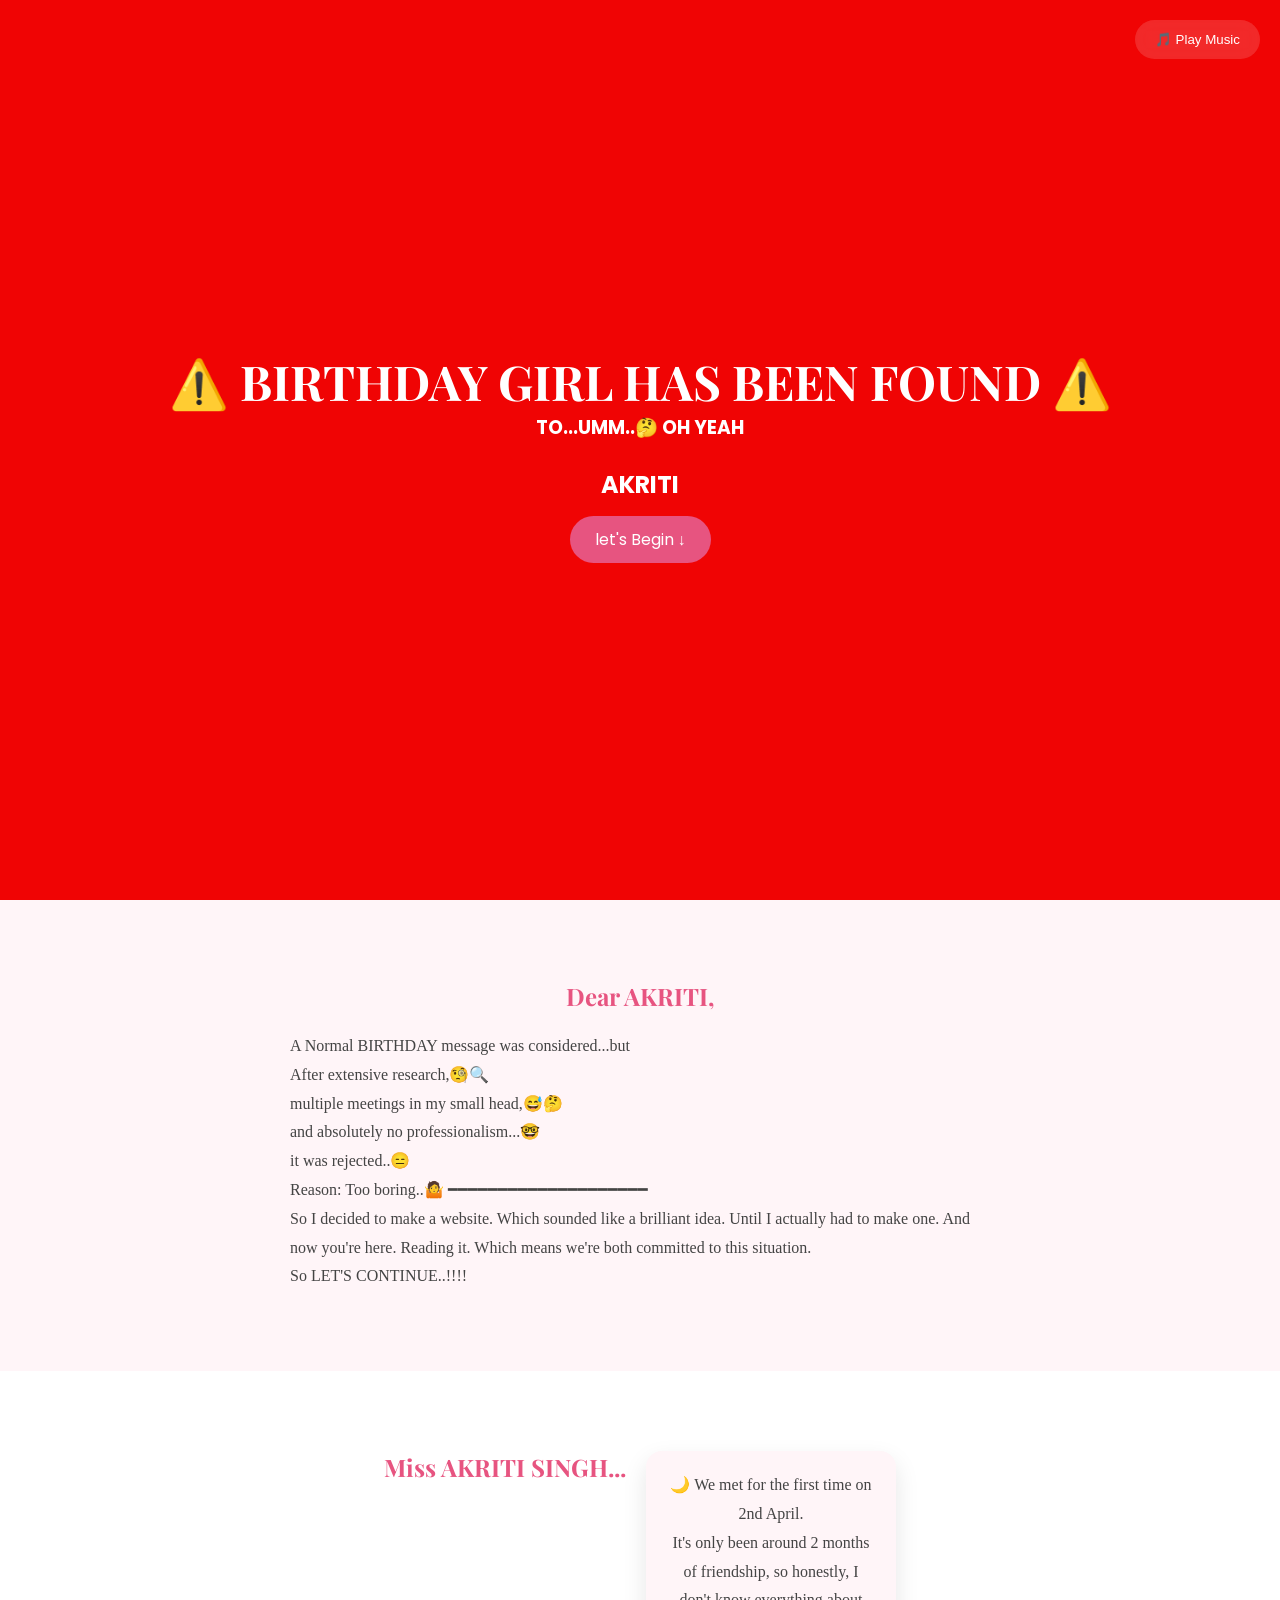
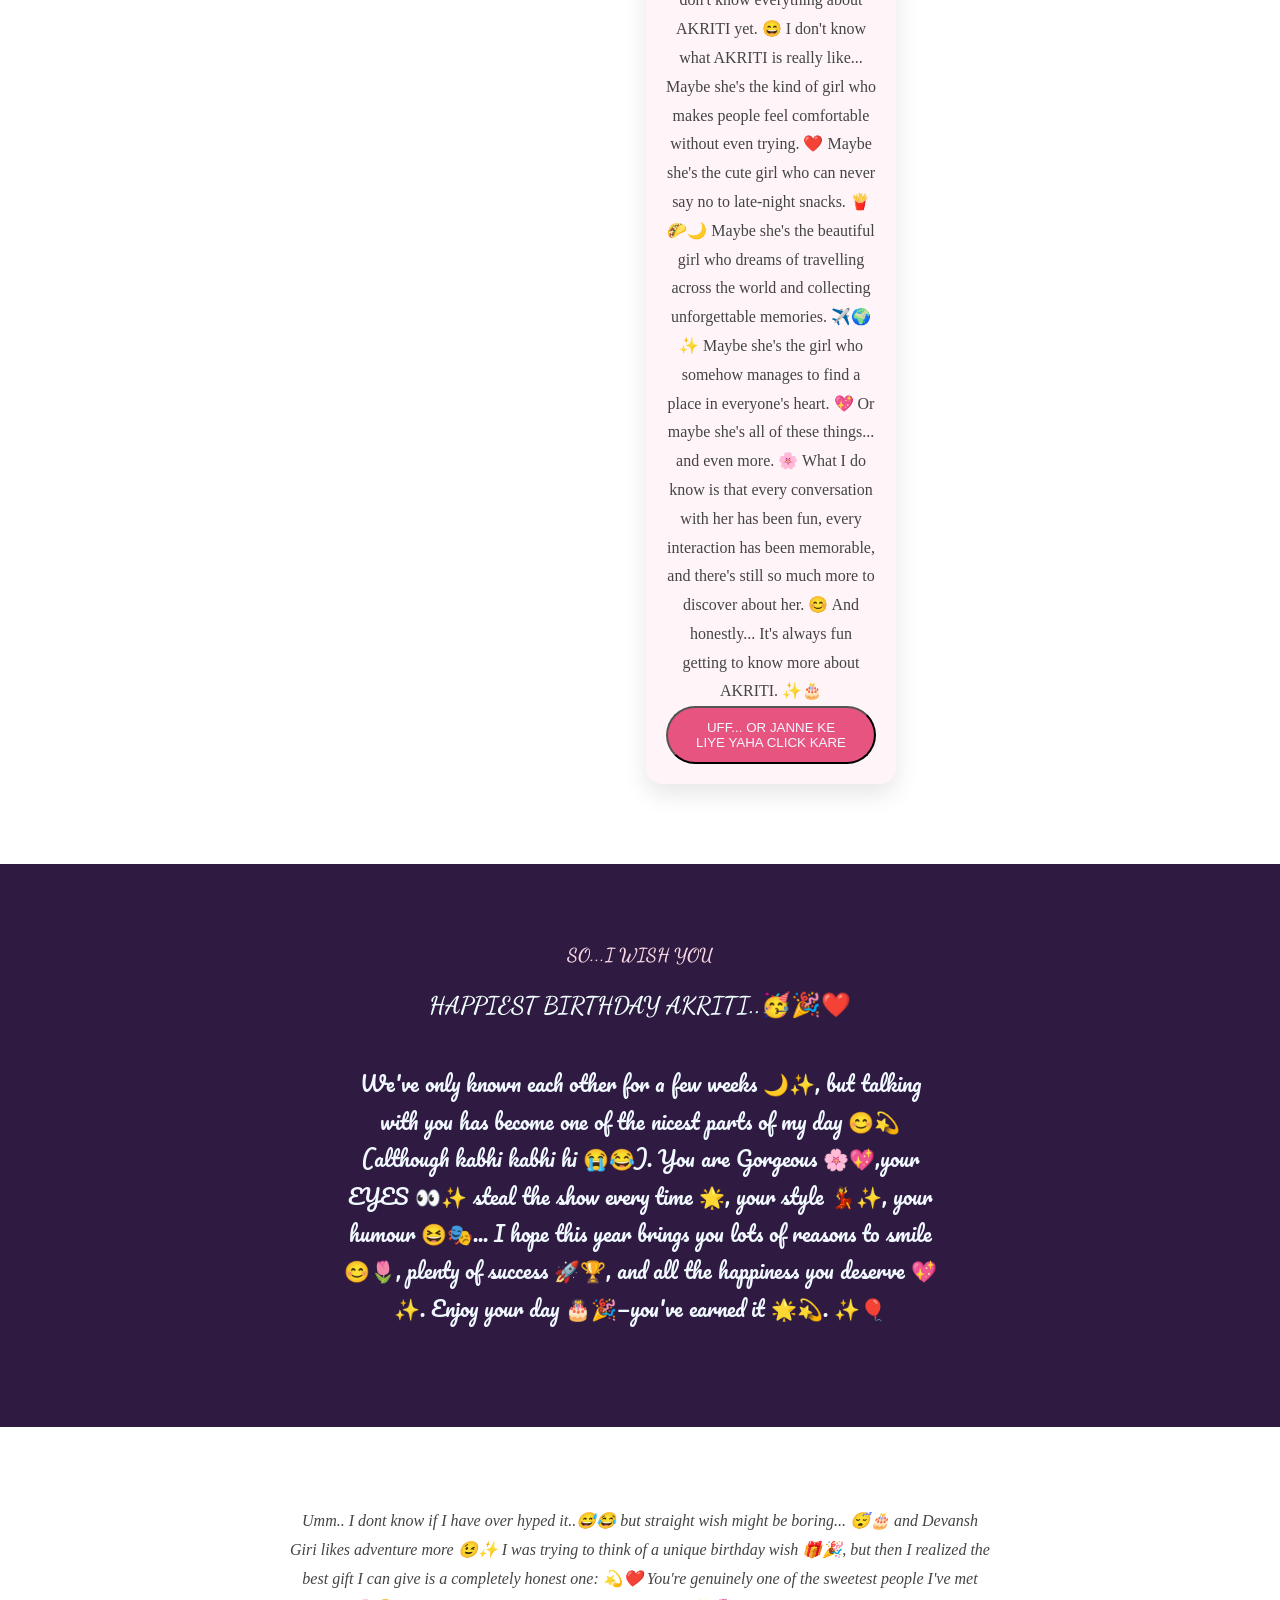
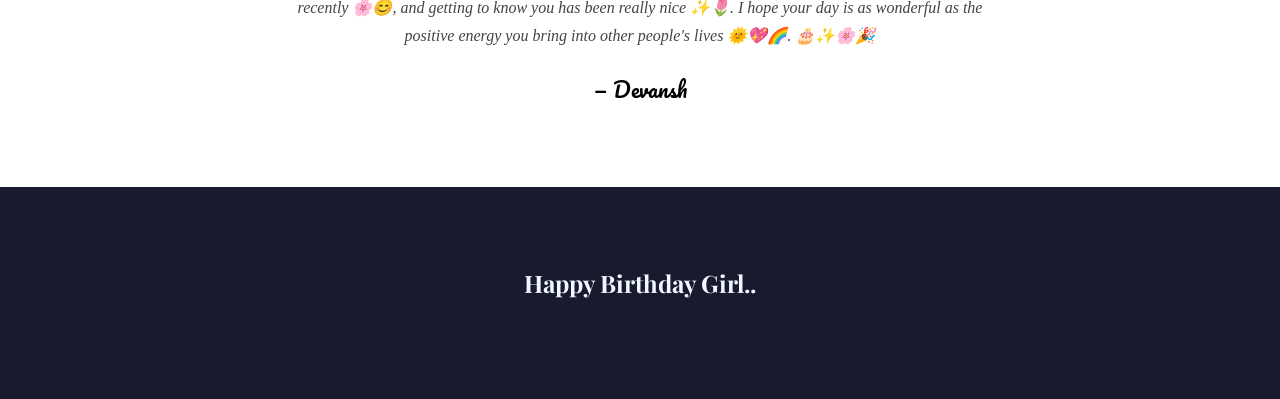
<file: index.html>
<!DOCTYPE html>
<html lang="en">
<head>
    <meta charset="UTF-8">
    <title>HAPPY BIRTHDAY</title>
    <meta name="viewport" content="width=device-width, initial-scale=1.0">
    <link rel="stylesheet" href="style.css">
    <link href="https://fonts.googleapis.com/css2?family=Playfair+Display:wght@400;600&family=Pacifico&family=Poppins:wght@300;400;500&display=swap" rel="stylesheet">
    <link rel="preconnect" href="https://fonts.googleapis.com">
<link rel="preconnect" href="https://fonts.gstatic.com" crossorigin>
<link href="https://fonts.googleapis.com/css2?family=Dancing+Script:wght@400..700&family=Great+Vibes&family=Pacifico&family=Playwrite+US+Trad+Guides&family=Sekuya&display=swap" rel="stylesheet">
</head>
<body>

<!-- HERO -->
<section class="hero">
    
        <button id="musicBtn">
    🎵 Play Music
</button>
    <div class="hero-content">
        <h1>⚠️ BIRTHDAY GIRL HAS BEEN FOUND ⚠️</h1>
        <h3>TO...UMM..🤔 OH YEAH</h3> <br>
        <h2>AKRITI</h2> <br>
        <a href="#story" class="btn">let's Begin ↓</a>
    </div>
</section>

<!-- STORY -->
<section id="story" class="section light FONT2">
    <h2 class="font">Dear AKRITI,</h2>
    <p style="text-align: left;">
A Normal BIRTHDAY message was considered...but
<br>
After extensive research,🧐🔍 <br>
multiple meetings in my small head,😅🤔<br>
and absolutely no professionalism...🤓
<br>
it was rejected..😑 <br>

Reason:

Too boring..🤷

━━━━━━━━━━━━━━━━━━━━
<br>
So I decided to make a website.

Which sounded like a brilliant idea.

Until I actually had to make one.

And now you're here.

Reading it.

Which means we're both committed to this situation.
<br>
So LET'S CONTINUE..!!!!
    </p>

</section>

<!-- TIMELINE -->
<section class="section timeline-container" >
    <h2>Miss AKRITI SINGH...</h2>
    <div class="timeline-card FONT2">
        <p>🌙 We met for the first time on 2nd April. <br>

It's only been around 2 months of friendship, so honestly, I don't know everything about AKRITI yet. 😄

I don't know what AKRITI is really like...

Maybe she's the kind of girl who makes people feel comfortable without even trying. ❤️

Maybe she's the cute girl who can never say no to late-night snacks. 🍟🌮🌙

Maybe she's the beautiful girl who dreams of travelling across the world and collecting unforgettable memories. ✈️🌍✨

Maybe she's the girl who somehow manages to find a place in everyone's heart. 💖

Or maybe she's all of these things... and even more. 🌸

What I do know is that every conversation with her has been fun, every interaction has been memorable, and there's still so much more to discover about her. 😊

And honestly...

It's always fun getting to know more about AKRITI. ✨🎂
        </p>
        <button class="btn"> <a href="DES.HTML" style="text-decoration: none;color: aliceblue;">UFF... OR JANNE KE LIYE YAHA CLICK KARE</a></button>
    </div>
</section>

<!-- GALLERY -->
<section class="section shayari">
    <h3 class="font">SO...I WISH YOU</h3> <br>
    <strong><h1 id="wishes" class="font" style="color:azure;">HAPPIEST BIRTHDAY AKRITI..🥳🎉❤️</h1></strong> <br>
    <div class="shayari-card" >
        <p style="color: aliceblue;">
            We've only known each other for a few weeks 🌙✨, but talking with you has become one of the nicest parts of my day 😊💫 (although kabhi kabhi hi 😭😂). You are Gorgeous 🌸💖,your EYES 👀✨ steal the show every time 🌟, your style 💃✨, your humour 😆🎭...

I hope this year brings you lots of reasons to smile 😊🌷, plenty of success 🚀🏆, and all the happiness you deserve 💖✨. Enjoy your day 🎂🎉—you've earned it 🌟💫. ✨🎈</p>
    </div>
    <div class="shayari-card">
        <p style="color: aliceblue;">
          </p>
    </div>
    
</section>


<!-- LETTER -->
<section class="section letter">
    <p class="FONT2">Umm.. I dont know if I have over hyped it..😅😂 but straight wish might be boring... 😴🎂 and Devansh Giri likes adventure more 😉✨

I was trying to think of a unique birthday wish 🎁🎉, but then I realized the best gift I can give is a completely honest one: 💫❤️

You're genuinely one of the sweetest people I've met recently 🌸😊, and getting to know you has been really nice ✨🌷.

I hope your day is as wonderful as the positive energy you bring into other people's lives 🌞💖🌈.

🎂✨🌸🎉
    </p>
    <span class="signature">— Devansh</span>
</section>

<!-- END -->
<section class="section end">
    <h2 style="color: aliceblue;">Happy Birthday Girl..</p>
</section>
<audio id="bgMusic" loop>
    <source src="Until_I_Found_You-646184-mobiles24.mp3" type="audio/mpeg">
</audio>
<script src="script.js"></script>
</body>
</html>
</file>
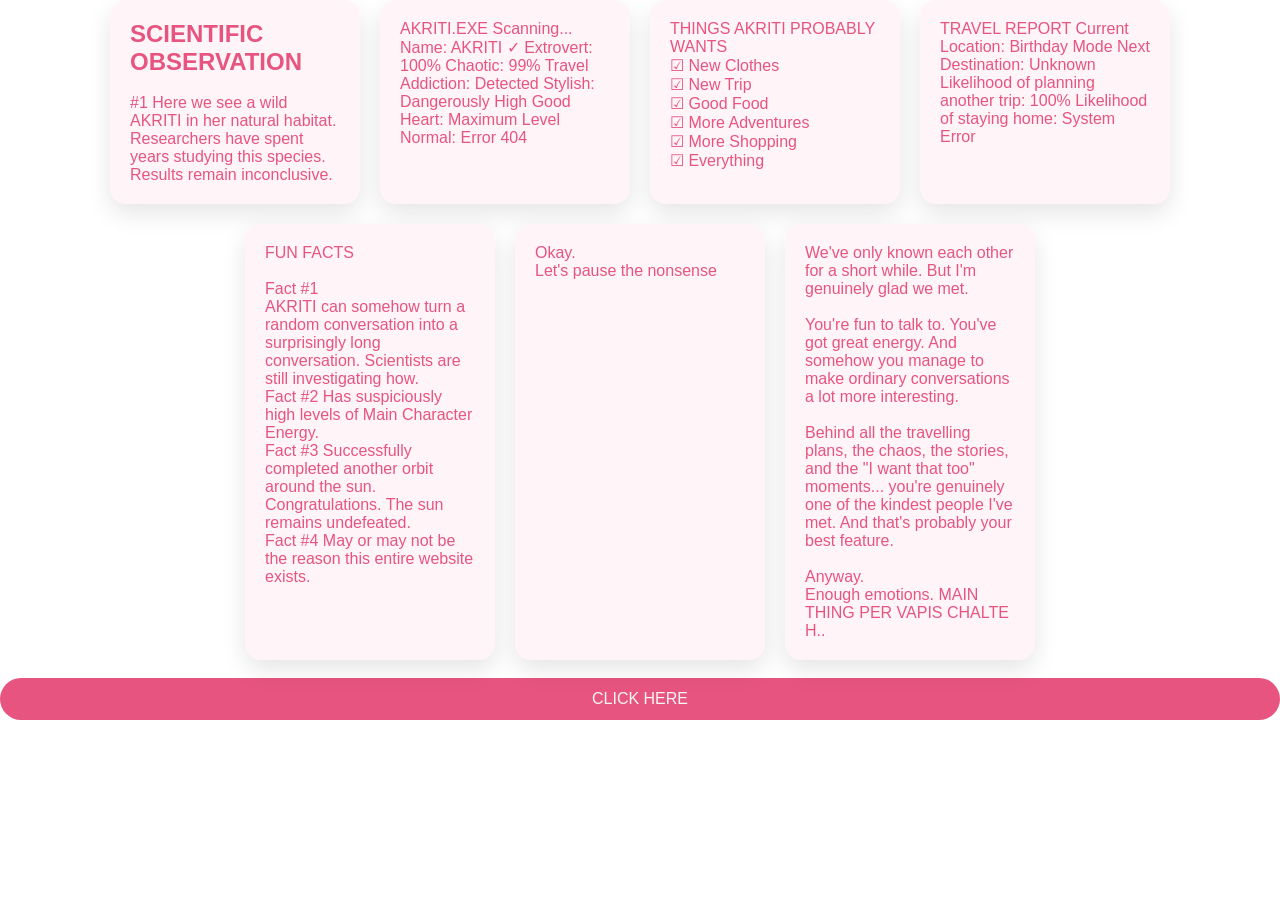
<file: DES.HTML>
<!DOCTYPE html>
<html lang="en">
<head>
    <meta charset="UTF-8">
    <meta name="viewport" content="width=device-width, initial-scale=1.0">
    <title>AKRITI</title>
    <link rel="stylesheet" href="style.css">
</head>
<body>
    <section class="timeline-container">
        <div class="timeline-card">
        <h2>SCIENTIFIC OBSERVATION</h2> <br> #1

Here we see a wild AKRITI
in her natural habitat.

Researchers have spent years studying this species.

Results remain inconclusive.    
        </div>
        <div class="timeline-card">AKRITI.EXE

Scanning...

Name:
AKRITI ✓

Extrovert:
100%

Chaotic:
99%

Travel Addiction:
Detected

Stylish:
Dangerously High

Good Heart:
Maximum Level

Normal:
Error 404</div>
        <div class="timeline-card">THINGS AKRITI PROBABLY WANTS <br>

☑ New Clothes <br>

☑ New Trip <br>

☑ Good Food <br>

☑ More Adventures <br>

☑ More Shopping <br>

☑ Everything</div>
        <div class="timeline-card">TRAVEL REPORT

Current Location:
Birthday Mode

Next Destination:
Unknown

Likelihood of planning another trip:
100%

Likelihood of staying home:
System Error</div>
        <div class="timeline-card">FUN FACTS
<br><br>
Fact #1 <br>

AKRITI can somehow turn a random conversation
into a surprisingly long conversation.

Scientists are still investigating how.

<br>

Fact #2

Has suspiciously high levels
of Main Character Energy.

<br>

Fact #3

Successfully completed another orbit around the sun.

Congratulations.

The sun remains undefeated.

<br>

Fact #4

May or may not be the reason
this entire website exists.</div>
        <div class="timeline-card">Okay.
<br>
Let's pause the nonsense

</div>
        <div class="timeline-card">We've only known each other
for a short while.

But I'm genuinely glad we met.

<br> <br>

You're fun to talk to.

You've got great energy.

And somehow you manage to make
ordinary conversations
a lot more interesting.
<br><br>

Behind all the travelling plans,

the chaos,

the stories,

and the "I want that too" moments...

you're genuinely one of the kindest people I've met.

And that's probably your best feature.

<br><br>

Anyway.
<br>
Enough emotions.

MAIN THING PER VAPIS CHALTE H..</div>

    </section> <br>
   <div class="btn" style="text-align: center;"><a href="index.html" style="text-decoration: none;color: rgb(248, 245, 245);"> CLICK HERE</a></div> <br><br>
</body>
</html>
</file>
<file: style.css>
* {
    margin: 0;
    padding: 0;
    box-sizing: border-box;
}

body {
    font-family: 'Poppins', sans-serif;
    scroll-behavior: smooth;
}

/* HERO */
.hero {
    height: 100vh;
    /* background: linear-gradient(135deg, #2b1055, #7597de); */
    background-color: rgb(240, 4, 4);
    display: flex;
    align-items: center;
    justify-content: center;
    color: white;
    text-align: center;
}

.hero h1 {
    font-family: 'Playfair Display', serif;
    font-size: 3rem;
}

.hero p {
    margin: 15px 0;
    font-size: 1.2rem;
}

.hero span {
    display: block;
    margin-bottom: 30px;
    font-size: 1rem;
    opacity: 0.9;
}

.btn {
    padding: 12px 25px;
    background: #e75480;
    color: white;
    text-decoration: none;
    border-radius: 30px;
}

/* SECTIONS */
.section {
    padding: 80px 20px;
    text-align: center;
}

.section h2 {
    font-family: 'Playfair Display', serif;
    margin-bottom: 20px;
    color: #e75480;
}

.section p {
    max-width: 700px;
    margin: auto;
    line-height: 1.8;
    color: #444;
}

.light {
    background: #fff5f8;
}

/* TIMELINE */
.timeline-container {
    display: flex;
    gap: 20px;
    justify-content: center;
    flex-wrap: wrap;
}

.timeline-card {
    background: #fff5f8;
    padding: 20px;
    width: 250px;
    border-radius: 16px;
    box-shadow: 0 10px 25px rgba(0,0,0,0.1);
    color: #e75480;
}

/* GALLERY */
.font {
  font-family: "Dancing Script", cursive;
  font-optical-sizing: auto;
  font-weight: weight;
  font-style: normal;
}
.FONT2 {
  font-family: "Emilys Candy", serif;
  font-weight: 400;
  font-style: normal;
}



.gallery-grid {
    display: grid;
    grid-template-columns: repeat(auto-fit, minmax(200px, 1fr));
    gap: 15px;
    max-width: 900px;
    margin: auto;
}

.gallery-grid img {
    width: 100%;
    border-radius: 16px;
}

/* VIDEO */
.video-section video {
    width: 80%;
    max-width: 700px;
    border-radius: 16px;
}

/* SHAYARI */
.shayari {
    background: #2f1b41;
    color: #f8d7e3;
}

.shayari-card {
    font-family: 'Pacifico', cursive;
    font-size: 1.3rem;
    margin: 20px auto;
    max-width: 600px;
}

/* FEELINGS */
.feelings {
    list-style: none;
}

.feelings li {
    font-size: 1.1rem;
    margin: 10px 0;
}

/* FUTURE */
.future {
    background: #f0f4ff;
}

/* LETTER */
.letter p {
    font-style: italic;
}

.signature {
    display: block;
    margin-top: 20px;
    font-family: 'Pacifico', cursive;
    font-size: 1.3rem;
}

/* END */
.end {
    background: #1a1a2e;
    color: white;
}
/* ---YEAR--- */


.section1{
    position:relative;
    background:#0f0c29;
}

.section1::after{
    content:'';
    position:absolute;
    left:0;
    bottom:0;
    width:100%;
    height:200px;

    background:linear-gradient(
        to bottom,
        transparent,
        #302b63
    );
}
#musicBtn{
    position:fixed;
    top:20px;
    right:20px;

    background:rgba(255,255,255,0.15);
    backdrop-filter:blur(10px);

    color:white;
    border:none;
    padding:12px 20px;
    border-radius:30px;

    cursor:pointer;

    z-index:9999;
}
</file>
